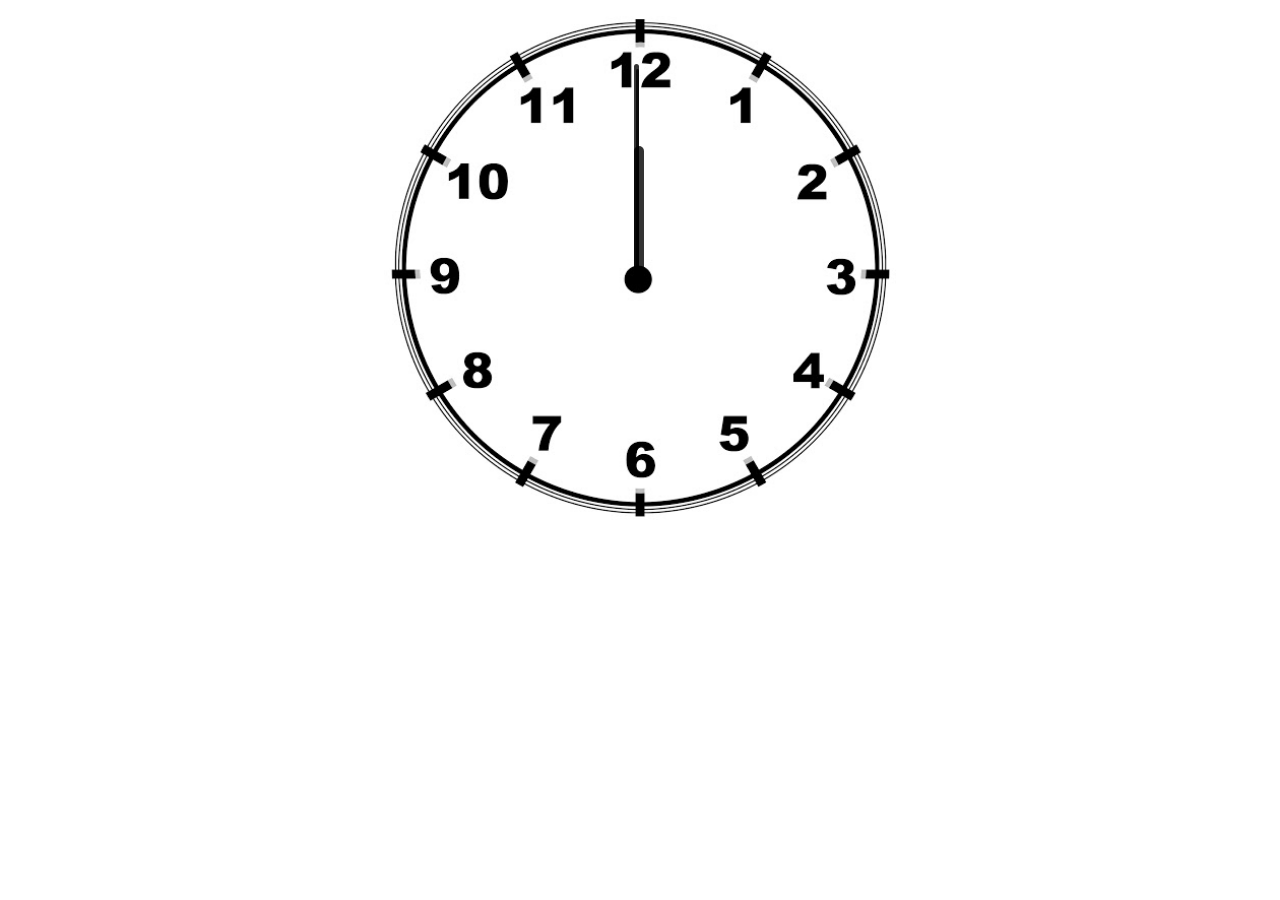
<file: clock in html-css-js/index.html>
<!DOCTYPE html>
<html lang="en">
<head>
    <meta charset="UTF-8">
    <meta name="viewport" content="width=device-width, initial-scale=1.0">
    <title>JS Clock</title>
    <!-- favicon -->
    <link rel="shortcut icon" href="https://scontent-bom1-2.cdninstagram.com/v/t51.2885-19/s150x150/117563557_298470441261800_2307228695051887011_n.jpg?_nc_ht=scontent-bom1-2.cdninstagram.com&_nc_ohc=rqGrpTZwPLcAX9ImF1c&oh=4ae2e3aba1351a9ffaf6b1c87e29df72&oe=5F61FA50">
    <link rel="stylesheet" href="index.css">
    <script src="index.js"></script>
</head>
<body>
    <div id="clockContainer">
        <div id="hour"></div>
        <div id="minute"></div>
        <div id="second"></div>
    </div>
    
</body>
</html>
</file>
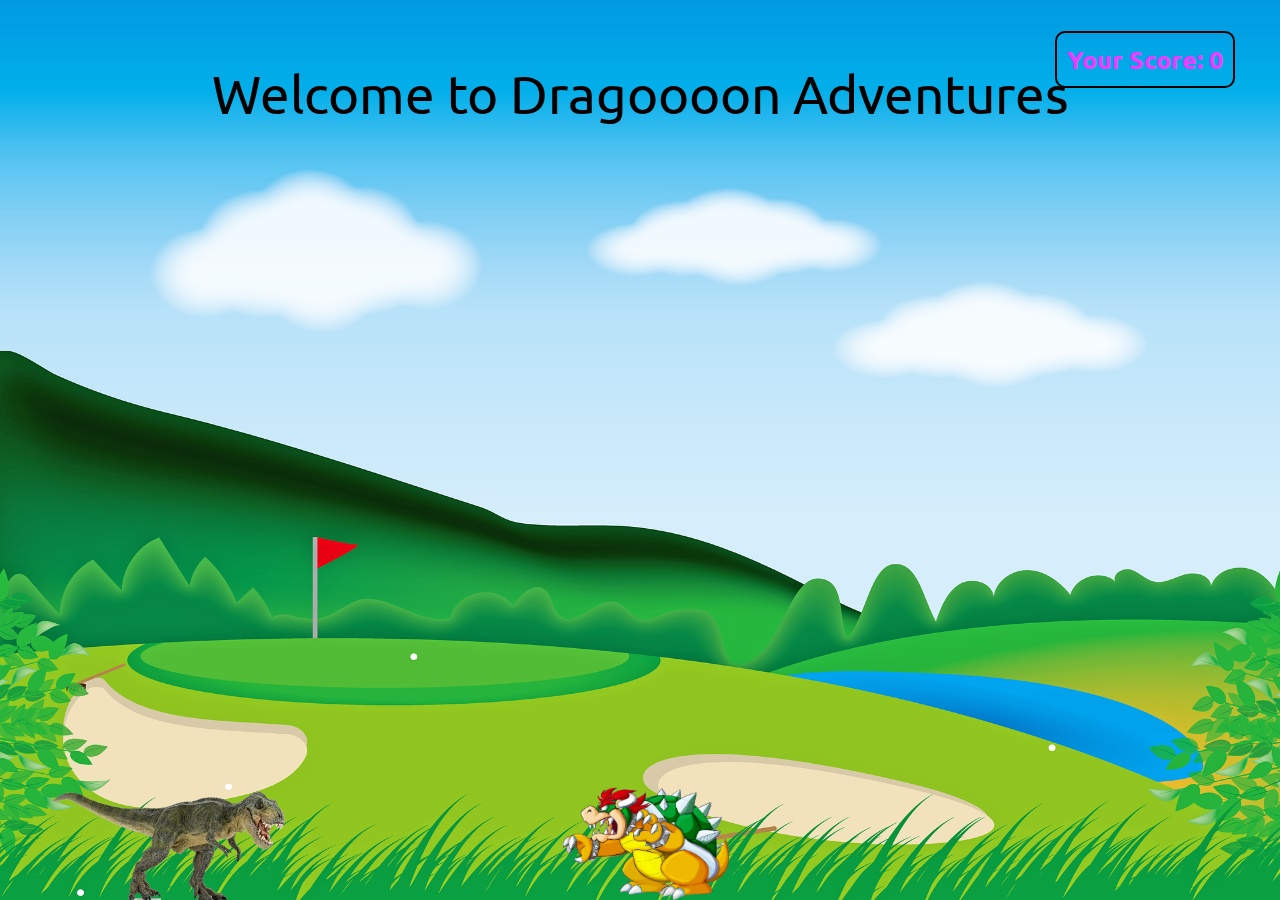
<file: JavaScript Dragon Game/index.html>
<!DOCTYPE html>
<html lang="en">
<head>
    <meta charset="UTF-8">
    <meta name="viewport" content="width=device-width, initial-scale=1.0">
    <title>Dragoooon -A JavaScript Game Production</title>
    <link href="https://fonts.googleapis.com/css2?family=Ubuntu:wght@300&display=swap" rel="stylesheet">
    <link rel="stylesheet" href="style.css">
    <script src="script.js"></script>
</head>
<body>
    <div class="gameContainer">
        <div class="gameOver">Welcome to Dragoooon Adventures</div>
        <!-- <div class="gameOver">Welcome to iDragon - Created by Harry</div> -->
        <div class="dino"></div>
        <div id="scoreCont">Your Score: 0</div>
        <div class="obstacle obstacleAni"></div>
    </div>
</body>
</html>
</file>
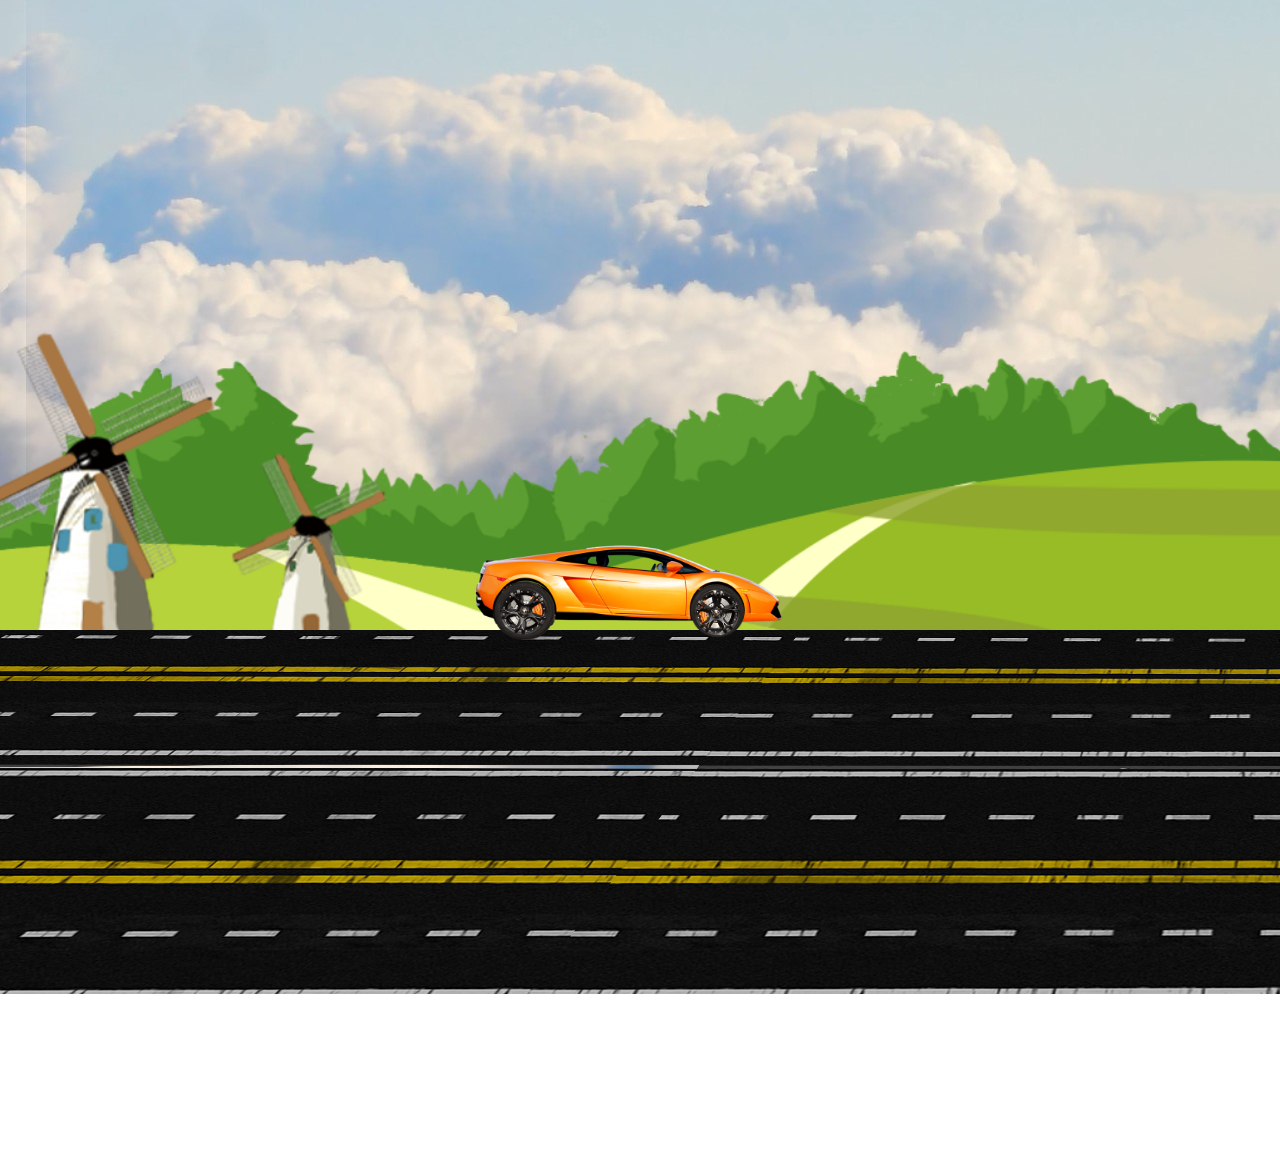
<file: Running_lamborgini/index.html>
<!DOCTYPE html>
<html lang="en">
<head>
    <meta charset="UTF-8">
    <meta name="viewport" content="width=device-width, initial-scale=1.0">
    <title>LAMBORGINI</title>
    <link rel="stylesheet" href="style.css">
    <script src="script.js"></script>
</head>
<body>
    <div class="container">
        <div class="sky">
         <div class="trees"></div>
         <div class="track"></div>
         <div class="car">
            <div class="wheel wheel-left"><img src="car_wheel_left.png" alt=""></div>
            <div class="wheel wheel-right"><img src="car_wheel_right.png" alt=""></div>
         </div>
         
        </div>
    </div>
    
</body>
</html>
</file>
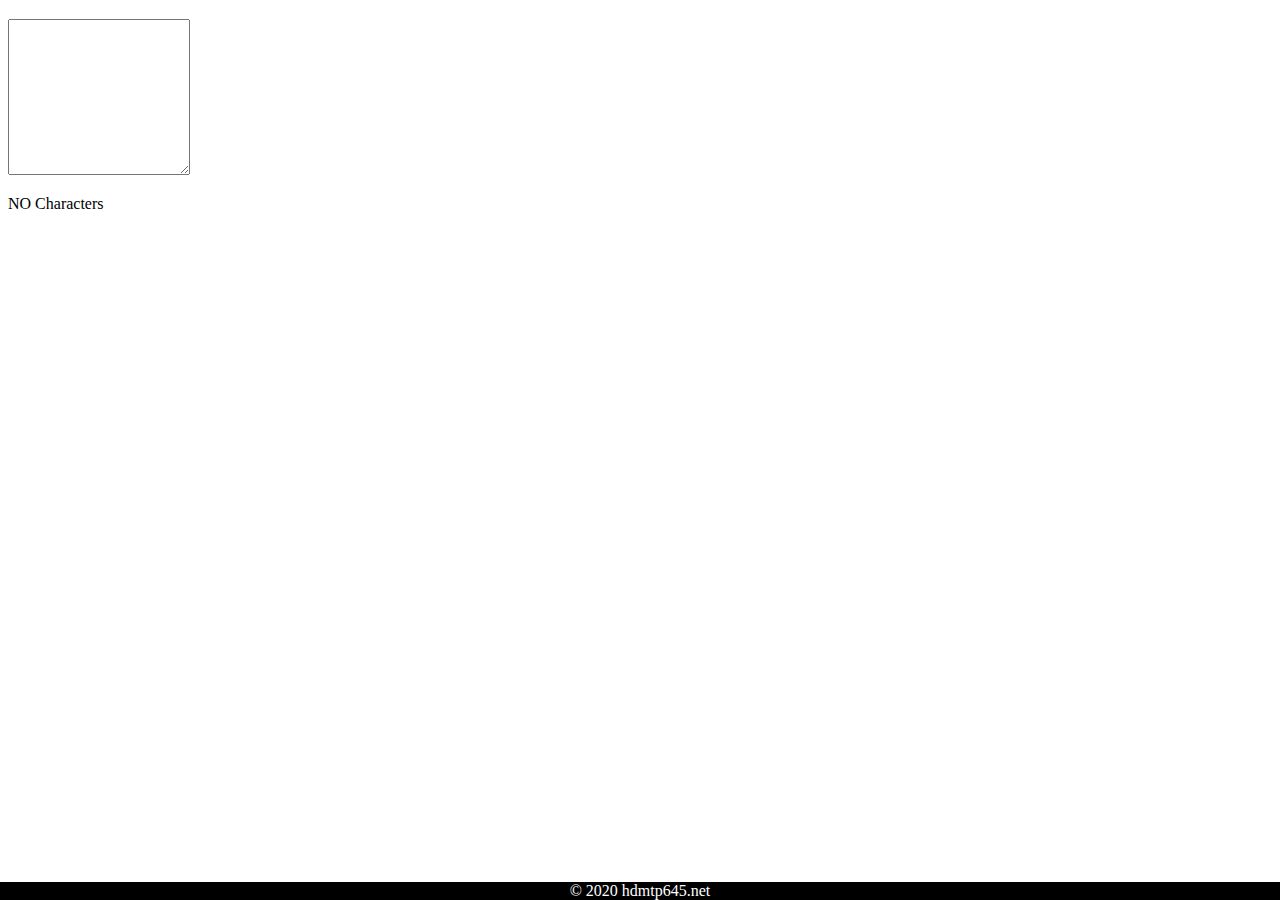
<file: wordcounter.html>
<!DOCTYPE html>
<html lang="en">

<head>
    <meta charset="UTF-8">
    <meta name="viewport" content="width=device-width, initial-scale=1.0">
    <!-- Typed.js -->
    <!-- <script type="text/javascript" src="https://cdn.jsdelivr.net/npm/typed.js"></script> -->
    <title>Document</title>
    <link rel="shortcut icon" href="https://pbs.twimg.com/profile_images/1289950169299996672/VprqR74D_400x400.jpg">
    <style>
        .footer {
            position: fixed;
            left: 0;
            bottom: 0;
            width: 100%;
            background-color: black;
            color: white;
            text-align: center;
            display: block;
        }
    </style>
</head>

<body>
    <div class="container">

        <form onsubmit="return validate()" method='post'> 
          <!-- h{% csrf_token %} -->
      
      
      
        <div class="form-group">
          <h3><span id="typed"></span></h3>
      
          <textarea class="form-control" name='text' id="exampleFormControlTextarea1" rows="10"></textarea>
          
          <!-- Word Counter -->
          <p>
          <span id="wordCount">NO</span> Characters
          <script type="text/javascript">
              var exampleFormControlTextarea1 = document.getElementById("exampleFormControlTextarea1");
              var wordCount = document.getElementById("wordCount");
      
              exampleFormControlTextarea1.addEventListener("keyup",function(){
              var characters = exampleFormControlTextarea1.value.split('');
                wordCount.innerText = characters.length;
              });
          </script>
          </p>
        </div>
   
     
    <!-- Footer-->
    <footer class="footer">
        <div class="container">
            <span class="text-light">&#169 2020 hdmtp645.net </span>
        </div>
    </footer>
     <!-- Optional JavaScript -->
    <!-- jQuery first, then Popper.js, then Bootstrap JS -->
    <script src="https://code.jquery.com/jquery-3.3.1.slim.min.js" integrity="sha384-q8i/X+965DzO0rT7abK41JStQIAqVgRVzpbzo5smXKp4YfRvH+8abtTE1Pi6jizo" crossorigin="anonymous"></script>
    <script src="https://cdnjs.cloudflare.com/ajax/libs/popper.js/1.14.6/umd/popper.min.js" integrity="sha384-wHAiFfRlMFy6i5SRaxvfOCifBUQy1xHdJ/yoi7FRNXMRBu5WHdZYu1hA6ZOblgut" crossorigin="anonymous"></script>
    <script src="https://stackpath.bootstrapcdn.com/bootstrap/4.2.1/js/bootstrap.min.js" integrity="sha384-B0UglyR+jN6CkvvICOB2joaf5I4l3gm9GU6Hc1og6Ls7i6U/mkkaduKaBhlAXv9k" crossorigin="anonymous"></script>
    <script>
        function validate(){
        var textarea = document.getElementById('exampleFormControlTextarea1').value;
        var span = document.getElementById('messageofvalidate');
  
          if (textarea == '') {
            span.innerHTML = 'Please Write Your Message';
            return false;
          }
  
        }
      </script>
    
</body>

</html>
</file>
<file: clock in html-css-js/index.css>
#clockContainer{
    margin: auto;
    height: 40vw;
    width: 40vw;
    background: url(clock.jpg) no-repeat;
    background-size: 100%;
}

#hour, #minute, #second{
    position: relative;
    background: black;
    border-radius: 10px;
    opacity: 0.8;
    transform-origin: bottom;
}

#hour{
    height: 25%;
    width: 2%;
    top: 27%;
    left: 48.78%;
    /* display: none; */
}
#minute{
    height: 42%;
    width: 1%;
    top: -14%;
    left: 48.78%;
    /* display: none; */
}
#second{
    height: 41%;
    width: 0.55%;
    top: -55%;
    left: 49.20%;
    /* display: none; */
}
</file>
<file: JavaScript Dragon Game/style.css>
*{
    margin: 0;
    padding:0;
}
body{
    background-color: rgb(115, 255, 0);
    overflow: hidden;
}
.gameContainer{
    background-image: url(bg.png);
    background-repeat: no-repeat;
    background-size: 100vw 100vh;
    width: 100%;
    height: 100vh;
}

.dino{
    background-image: url(dino.png);
    background-repeat: no-repeat;
    background-size: cover;
    width: 233px;
    height: 114px;
    position: absolute;
    bottom:0;
    left: 52px;
}

.obstacle{
    width: 166px;
    height: 113px;
    background-image: url(dragon.png);
    background-size: cover;
    position: absolute;
    bottom: 0;
    left: 44vw;
}

.animateDino{
    animation: dino 0.6s linear;
}

.obstacleAni{
    animation: obstacleAni 3s linear infinite;
}

.gameOver{
    position: relative;
    top:63px;
    font-size: 53px;
    text-align: center; 
    font-family: 'Ubuntu', sans-serif;
}

#scoreCont{
    font-size: 25px;
    color: #ef3aff;
    font-weight: bold;
    position: absolute;
    right: 45px;
    top: 31px;
    border: 2px solid black;
    padding: 10px;
    font-family: 'Ubuntu', sans-serif;
    border-radius: 10px;
}

@keyframes dino{
    0%{
        bottom: 0;
    }
    50%{
        bottom: 422px;
    }
    100%{
        bottom: 0; 
    }
}

@keyframes obstacleAni{
    0%{
        left: 100vw;
    }
    100%{
        left: -10vw;
    }
}
</file>
<file: Running_lamborgini/style.css>
*{
    
    margin: 0;
    padding: 0;
}
body{
    
    overflow: hidden;
    animation: shakebody linear 6s infinite;
}
.sky{
    position: absolute;
    height: 100vh;
    background-image: url(background.jpg);
    width: 100%;
    background-repeat: no-repeat;
}
.trees{
    height: 100vh;
    width: 100%;
    background-image: url(trees.png);
    position: absolute;
    background-size: cover;
    top: -144px;
    /* background-repeat: no-repeat; */
}
.track{
    height: 60vh;
    width: 800vw;
    background-image: url(track.png);
    position: absolute;
    background-repeat: repeat-x;
    /* background-size: cover; */
    animation: carMove linear 13s infinite;
    top: 70vh;
    
}
.car{
    height: 100px;
    width: 380px;
    left: 444px;
    bottom:30vh;
    background-image: url(car_body.png);
    position: absolute;
    background-repeat: no-repeat;
    background-size: cover;
    /* background-repeat: no-repeat; */
    animation: shake linear .3s infinite;

}
.wheel-left img{
    width: 77px;
    position: relative;
    top:42px;
    left:42px;
    animation: wheelRotation linear .06s infinite;

}

.wheel-right img{
    width: 77px;
    position: relative;
    top: -39px;
    left: 235px;
    animation: wheelRotation linear .06s infinite;


}

.container{
    display: flex;
    flex-wrap: wrap;
    flex-direction: row;
}

@keyframes wheelRotation{
    100%{
        transform: rotate(360deg);
    }
}

@keyframes carMove
{
    100%{
        transform: translateX(-500vw);
    }
}

@keyframes shake
{
    0%{
        transform: translateY(-2px);
    }
    50%{
        transform: translateY(4px);
    }
    100%{
        transform: translateY(-2px);
    }
}
@keyframes shakebody
{
    0%{
        transform: translateY(-36px);
    }
    50%{
        transform: translateY(36px);
    }
    100%{
        transform: translateY(-36px);
    }
}
</file>
